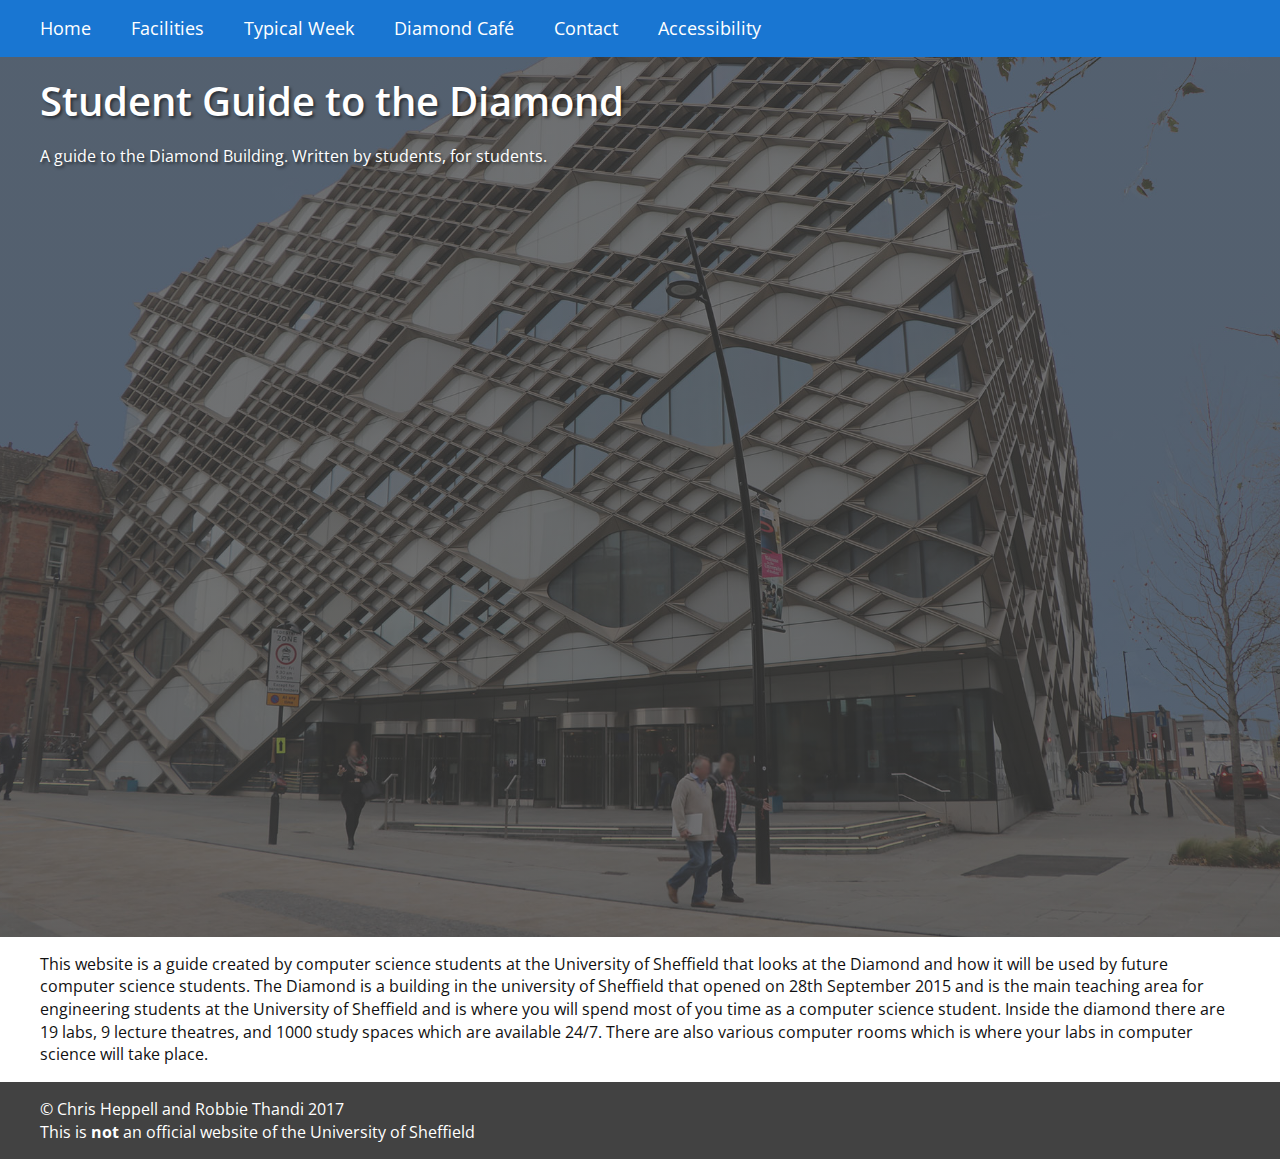
<file: index.html>
<!DOCTYPE HTML>
<html lang="en-GB">
<head>
  <meta charset="UTF-8">
  <title>Homepage - Student Guide to the Diamond</title>
  <meta name="description" content="Unofficial Student Guide to the Diamond Building at the University of Sheffield.">
  <meta name="keywords" content="">
  <meta name="viewport" content="width=device-width, initial-scale=1.0">
  <meta author="Christopher Heppell, Robbie Thandi">
  <link rel="stylesheet" href="./css/normalize.css">
  <link rel="stylesheet" href="./css/global.css">
  <link href="https://fonts.googleapis.com/css?family=Open+Sans:400,600,700|Roboto+Mono" rel="stylesheet">
  <!-- Special <meta> tags for specific devices (Not essential but useful) -->
  <meta name="apple-mobile-web-app-title" content="Student Guide">
  <link rel="apple-touch-icon" sizes="180x180" href="/apple-touch-icon.png">
  <link rel="icon" type="image/png" sizes="32x32" href="/favicon-32x32.png">
  <link rel="icon" type="image/png" sizes="16x16" href="/favicon-16x16.png">
  <link rel="manifest" href="/manifest.json">
  <link rel="mask-icon" href="/safari-pinned-tab.svg" color="#1976d2">
  <meta name="theme-color" content="#ffffff">
</head>
<body>
  <nav>
    <div class="container">
      <div class="mobileOnly">
        <!--Link that is always available to go to the splash screen-->
        <a class="mobileOptions" href="./index.html" target="_self" title="Homepage">Diamond Student Guide</a>
        <!--Button to toggle menu on or off on mobile-->
        <a name="showHideNavButton" id="showHideNavButton" title="Toggle Menu"><span class="screenReader">Toggle Menu</span>&#9776;</a>
      </div>
      <div id="menuBar">
        <ul>
          <!--Homepage-->
          <li>
            <a href="index.html" target="_self" title="The Student Guide to the Diamond Homepage">Home</a>
          </li>
          <!--Facilities page-->
          <li>
            <a href="facilities.html" target="_self" title="Diamond Facilities">Facilities</a>
          </li>
          <!--Typical week page-->
          <li>
            <a href="typicalweek.html" target="_self" title="A typical week for students in the diamond">Typical Week</a>
          </li>
          <!--Cafe page-->
          <li>
            <a href="cafe.html" target="_self" title="The Diamond Caf&eacute; and its range">Diamond Caf&eacute;</a>
          </li>
          <!--Contact page-->
          <li>
            <a href="contact.html" target="_self" title="Get in touch through our online form">Contact</a>
          </li>
          <!--Accessibility page-->
          <li>
            <a href="accessibility.html" target="_self" title="Accessibility information and aims on this website">Accessibility</a>
          </li>
        </ul>
      </div>
    </div>
  </nav>
  <header>
  </header>
  <main>
    <section class="frontpage">
      <div class="container">
        <h1>Student Guide to the Diamond</h1>
        <p>A guide to the Diamond Building. Written by students, for students.</p>
      </div>
    </section>
    <div class="container">
      <!--Main page content-->
      <p>This website is a guide created by computer science students at the University of Sheffield that looks at the Diamond and how it will be used by future computer science students. The Diamond is a building in the university of Sheffield that opened on 28th September 2015 and is the main teaching area for engineering students at the University of Sheffield and is where you will spend most of you time as a computer science student. Inside the diamond there are 19 labs, 9 lecture theatres, and 1000 study spaces which are available 24/7. There are also various computer rooms which is where your labs in computer science will take place.</p>
    </div>
  </main>
  <footer>
    <div class="container">
      &copy; Chris Heppell and Robbie Thandi 2017<br>
      This is <strong>not</strong> an official website of the University of Sheffield
    </div>
  </footer>
  <script src="./js/global.js"></script>
</body>
</html>
</file>
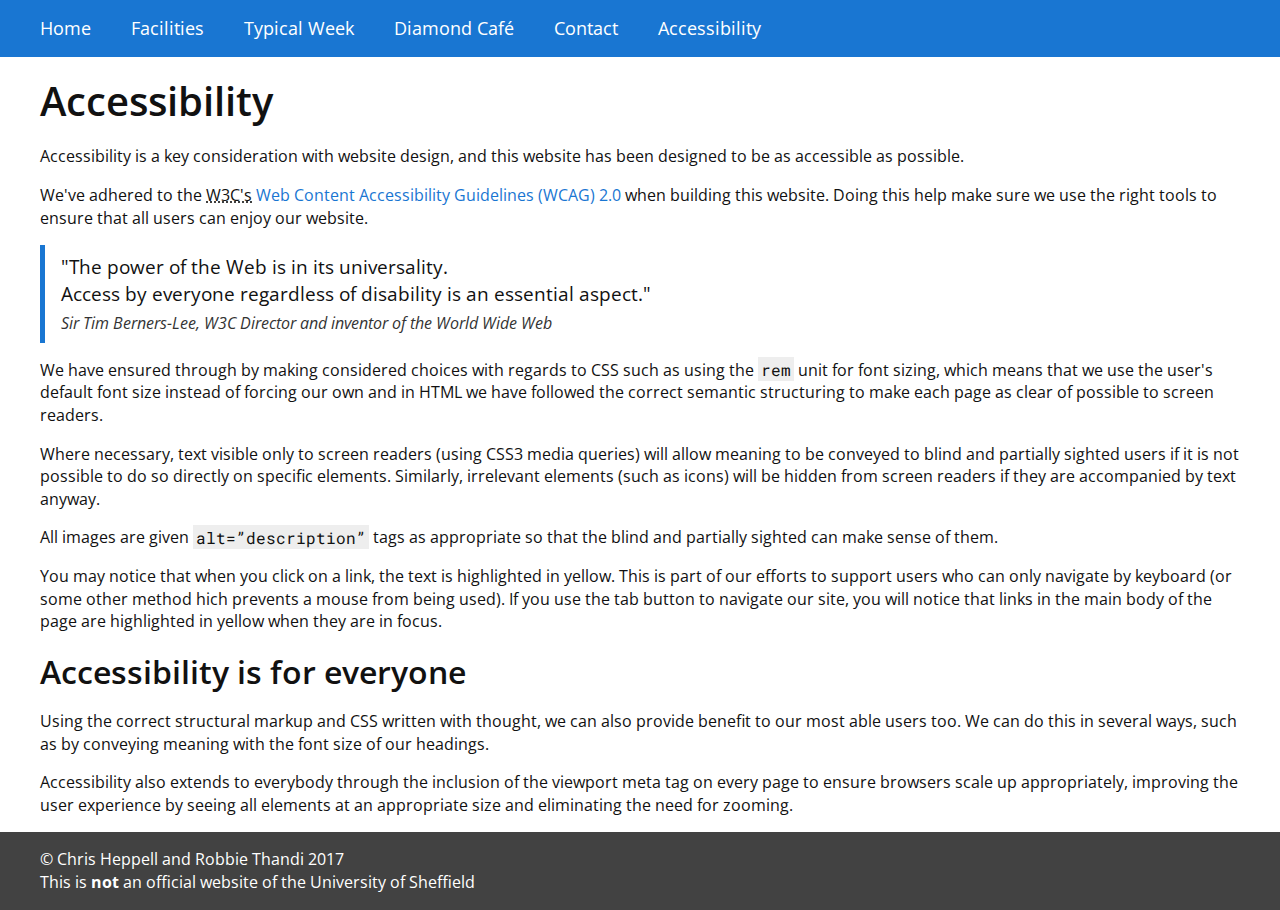
<file: accessibility.html>
<!DOCTYPE HTML>
<html lang="en-GB">
<head>
  <meta charset="UTF-8">
  <title>Website Accessibility - Student Guide to the Diamond</title>
  <meta name="description" content="Information about website accessibility on this Student Guide to the Diamond website.">
  <meta name="keywords" content="">
  <meta name="viewport" content="width=device-width, initial-scale=1.0">
  <meta author="Christopher Heppell, Robbie Thandi">
  <link rel="stylesheet" href="./css/normalize.css">
  <link rel="stylesheet" href="./css/global.css">
  <link href="https://fonts.googleapis.com/css?family=Open+Sans:400,600,700|Roboto+Mono" rel="stylesheet">
  <!-- Special <meta> tags for specific devices (Not essential but useful) -->
  <meta name="apple-mobile-web-app-title" content="Student Guide">
  <link rel="apple-touch-icon" sizes="180x180" href="/apple-touch-icon.png">
  <link rel="icon" type="image/png" sizes="32x32" href="/favicon-32x32.png">
  <link rel="icon" type="image/png" sizes="16x16" href="/favicon-16x16.png">
  <link rel="manifest" href="/manifest.json">
  <link rel="mask-icon" href="/safari-pinned-tab.svg" color="#1976d2">
  <meta name="theme-color" content="#ffffff">
</head>
<body>
  <!-- The order of the below tags can be changed -->
  <nav>
    <div class="container">
      <div class="mobileOnly">
        <!--Link that is always available to go to the splash screen-->
        <a class="mobileOptions" href="./index.html" target="_self" title="Homepage">Diamond Student Guide</a>
        <!--Button to toggle menu on or off on mobile-->
        <a name="showHideNavButton" id="showHideNavButton" title="Toggle Menu"><span class="screenReader">Toggle Menu</span>&#9776;</a>
      </div>
      <div id="menuBar">
        <ul>
          <!--Homepage-->
          <li>
            <a href="index.html" target="_self" title="The Student Guide to the Diamond Homepage">Home</a>
          </li>
          <!--Facilities page-->
          <li>
            <a href="facilities.html" target="_self" title="Diamond Facilities">Facilities</a>
          </li>
          <!--Typical week page-->
          <li>
            <a href="typicalweek.html" target="_self" title="A typical week for students in the diamond">Typical Week</a>
          </li>
          <!--Cafe page-->
          <li>
            <a href="cafe.html" target="_self" title="The Diamond Caf&eacute; and its range">Diamond Caf&eacute;</a>
          </li>
          <!--Contact page-->
          <li>
            <a href="contact.html" target="_self" title="Get in touch through our online form">Contact</a>
          </li>
          <!--Accessibility page-->
          <li>
            <a href="accessibility.html" target="_self" title="Accessibility information and aims on this website">Accessibility</a>
          </li>
        </ul>
      </div>
    </div>
  </nav>
  <header>
  </header>
  <main>
    <div class="container">
      <!--Main content-->
      <h1>Accessibility</h1>
      <p>Accessibility is a key consideration with website design, and this website has been designed to be as accessible as possible.</p>
      <p>We've adhered to the <abbr title="World Wide Web Consortium">W3C's</abbr> <a href="https://www.w3.org/TR/2008/REC-WCAG20-20081211/" target="_blank" title="Web Content Accessibility Guidelines (WCAG) 2.0 - W3C">Web Content Accessibility Guidelines (WCAG) 2.0</a> when building this website. Doing this help make sure we use the right tools to ensure that all users can enjoy our website.</p>
      <blockquote>
        <p>"The power of the Web is in its universality.<br>
        Access by everyone regardless of disability is an essential aspect."</p>
        <cite>Sir Tim Berners-Lee, W3C Director and inventor of the World Wide Web</cite>
      </blockquote>
      <p>We have ensured through by making considered choices with regards to CSS such as using the <code>rem</code> unit for font sizing, which means that we use the user's default font size instead of forcing our own and in HTML we have followed the correct semantic structuring to make each page as clear of possible to screen readers.</p>
      <p>Where necessary, text visible only to screen readers (using CSS3 media queries) will allow meaning to be conveyed to blind and partially sighted users if it is not possible to do so directly on specific elements. Similarly, irrelevant elements (such as icons) will be hidden from screen readers if they are accompanied by text anyway.</p>
      <p>All images are given <code>alt=”description”</code> tags as appropriate so that the blind and partially sighted can make sense of them.</p>
      <p>You may notice that when you click on a link, the text is highlighted in yellow. This is part of our efforts to support users who can only navigate by keyboard (or some other method hich prevents a mouse from being used). If you use the tab button to navigate our site, you will notice that links in the main body of the page are highlighted in yellow when they are in focus.</p>
      <h2>Accessibility is for everyone</h2>
      <p>Using the correct structural markup and CSS written with thought, we can also provide benefit to our most able users too. We can do this in several ways, such as by conveying meaning with the font size of our headings.</p>
      <p>Accessibility also extends to everybody through the inclusion of the viewport meta tag on every page to ensure browsers scale up appropriately, improving the user experience by seeing all elements at an appropriate size and eliminating the need for zooming.</p>
    </div>
  </main>
  <footer>
    <div class="container">
      &copy; Chris Heppell and Robbie Thandi 2017<br>
      This is <strong>not</strong> an official website of the University of Sheffield
    </div>
  </footer>
  <script src="./js/global.js"></script>
</body>
</html>
</file>
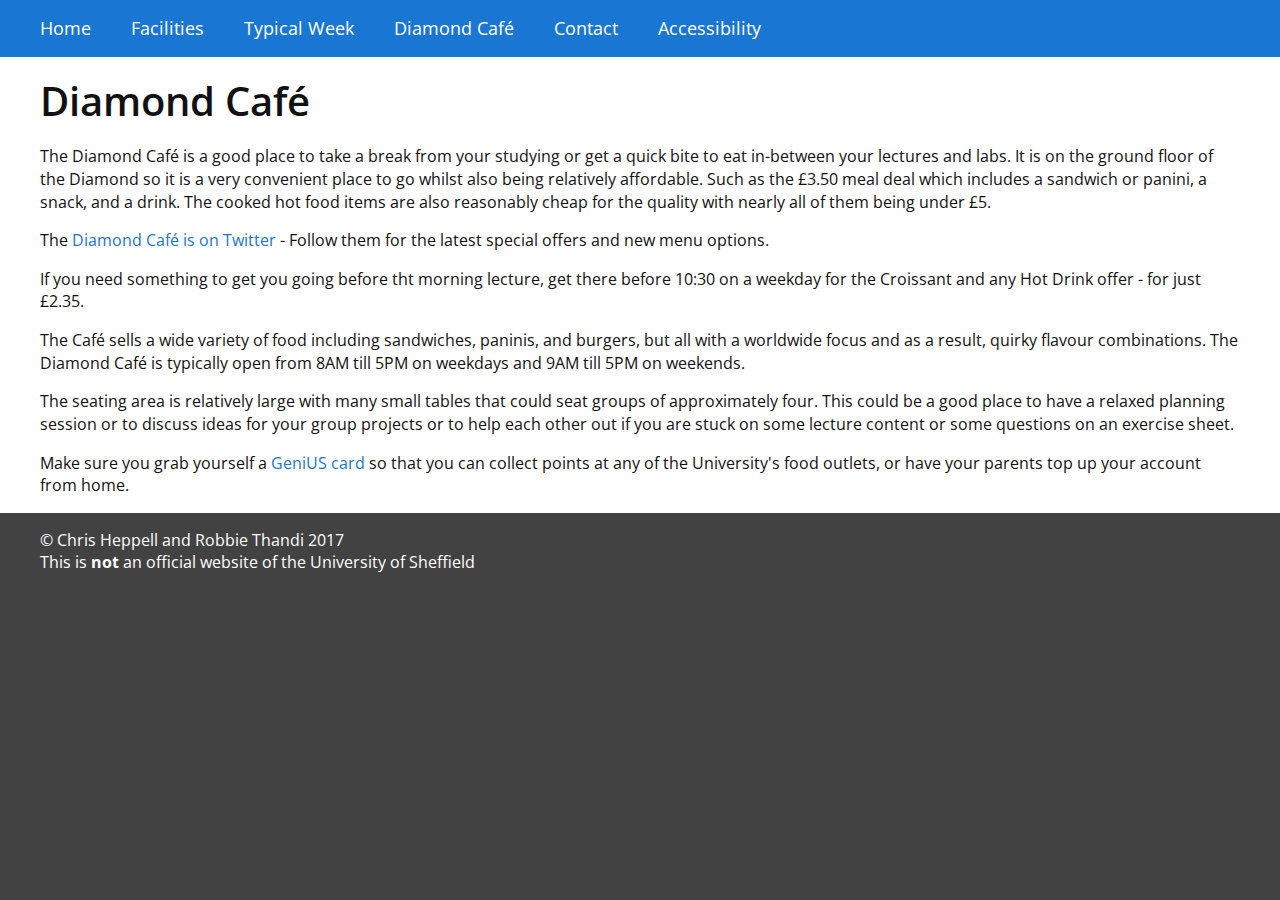
<file: cafe.html>
<!DOCTYPE HTML>
<html lang="en-GB">
<head>
  <meta charset="UTF-8">
  <title>Diamond Caf&eacute; - Student Guide to the Diamond</title>
  <meta name="description" content="Unofficial information about the Diamond Cafe at the University of Sheffield. Written by Students.">
  <meta name="keywords" content="">
  <meta name="viewport" content="width=device-width, initial-scale=1.0">
  <meta author="Christopher Heppell, Robbie Thandi">
  <link rel="stylesheet" href="./css/normalize.css">
  <link rel="stylesheet" href="./css/global.css">
  <link href="https://fonts.googleapis.com/css?family=Open+Sans:400,600,700|Roboto+Mono" rel="stylesheet">
  <!-- Special <meta> tags for specific devices (Not essential but useful) -->
  <meta name="apple-mobile-web-app-title" content="Student Guide">
  <link rel="apple-touch-icon" sizes="180x180" href="/apple-touch-icon.png">
  <link rel="icon" type="image/png" sizes="32x32" href="/favicon-32x32.png">
  <link rel="icon" type="image/png" sizes="16x16" href="/favicon-16x16.png">
  <link rel="manifest" href="/manifest.json">
  <link rel="mask-icon" href="/safari-pinned-tab.svg" color="#1976d2">
  <meta name="theme-color" content="#ffffff">
</head>
<body>
  <!-- The order of the below tags can be changed -->
  <nav>
    <div class="container">
      <div class="mobileOnly">
        <!--Link that is always available to go to the splash screen-->
        <a class="mobileOptions" href="./index.html" target="_self" title="Homepage">Diamond Student Guide</a>
        <!--Button to toggle menu on or off on mobile-->
        <a name="showHideNavButton" id="showHideNavButton" title="Toggle Menu"><span class="screenReader">Toggle Menu</span>&#9776;</a>
      </div>
      <div id="menuBar">
        <ul>
          <!--Homepage-->
          <li>
            <a href="index.html" target="_self" title="The Student Guide to the Diamond Homepage">Home</a>
          </li>
          <!--Facilities page-->
          <li>
            <a href="facilities.html" target="_self" title="Diamond Facilities">Facilities</a>
          </li>
          <!--Typical week page-->
          <li>
            <a href="typicalweek.html" target="_self" title="A typical week for students in the diamond">Typical Week</a>
          </li>
          <!--Cafe page-->
          <li>
            <a href="cafe.html" target="_self" title="The Diamond Caf&eacute; and its range">Diamond Caf&eacute;</a>
          </li>
          <!--Contact page-->
          <li>
            <a href="contact.html" target="_self" title="Get in touch through our online form">Contact</a>
          </li>
          <!--Accessibility page-->
          <li>
            <a href="accessibility.html" target="_self" title="Accessibility information and aims on this website">Accessibility</a>
          </li>
        </ul>
      </div>
    </div>
  </nav>
  <header>
  </header>
  <main>
    <div class="container">
      <!--Header-->
      <h1>Diamond Caf&eacute;</h1>
      <!--Main content-->
      <p>The Diamond Caf&eacute; is a good place to take a break from your studying or get a quick bite to eat in-between your lectures and labs. It is on the ground floor of the Diamond so it is a very convenient place to go whilst also being relatively affordable. Such as the £3.50 meal deal which includes a sandwich or panini, a snack, and a drink. The cooked hot food items are also reasonably cheap for the quality with nearly all of them being under £5.</p>
        <p>The <a href="https://twitter.com/diamond_kitchen" target="_blank" title="@diamond_kitchen">Diamond Caf&eacute; is on Twitter</a> - Follow them for the latest special offers and new menu options.</p>
      <p>If you need something to get you going before tht morning lecture, get there before 10:30 on a weekday for the Croissant and any Hot Drink offer - for just &pound;2.35.</p>
      <p>The Caf&eacute; sells a wide variety of food including sandwiches, paninis, and burgers, but all with a worldwide focus and as a result, quirky flavour combinations. The Diamond  Caf&eacute; is typically open from 8AM till 5PM on weekdays and 9AM till 5PM on weekends.</p>
      <p>The seating area is relatively large with many small tables that could seat groups of approximately four. This could be a good place to have a relaxed planning session or to discuss ideas for your group projects or to help each other out if you are stuck on some lecture content or some questions on an exercise sheet.</p>
      <p>Make sure you grab yourself a <a href="http://withus.com/hustleandbustle/genius-card/" target="_blank" title="GeniUS card by withUS">GeniUS card</a> so that you can collect points at any of the University's food outlets, or have your parents top up your account from home.</p>
    </div>
  </main>
  <footer>
    <div class="container">
      &copy; Chris Heppell and Robbie Thandi 2017<br>
      This is <strong>not</strong> an official website of the University of Sheffield
    </div>
  </footer>
  <script src="./js/global.js"></script>
</body>
</html>
</file>
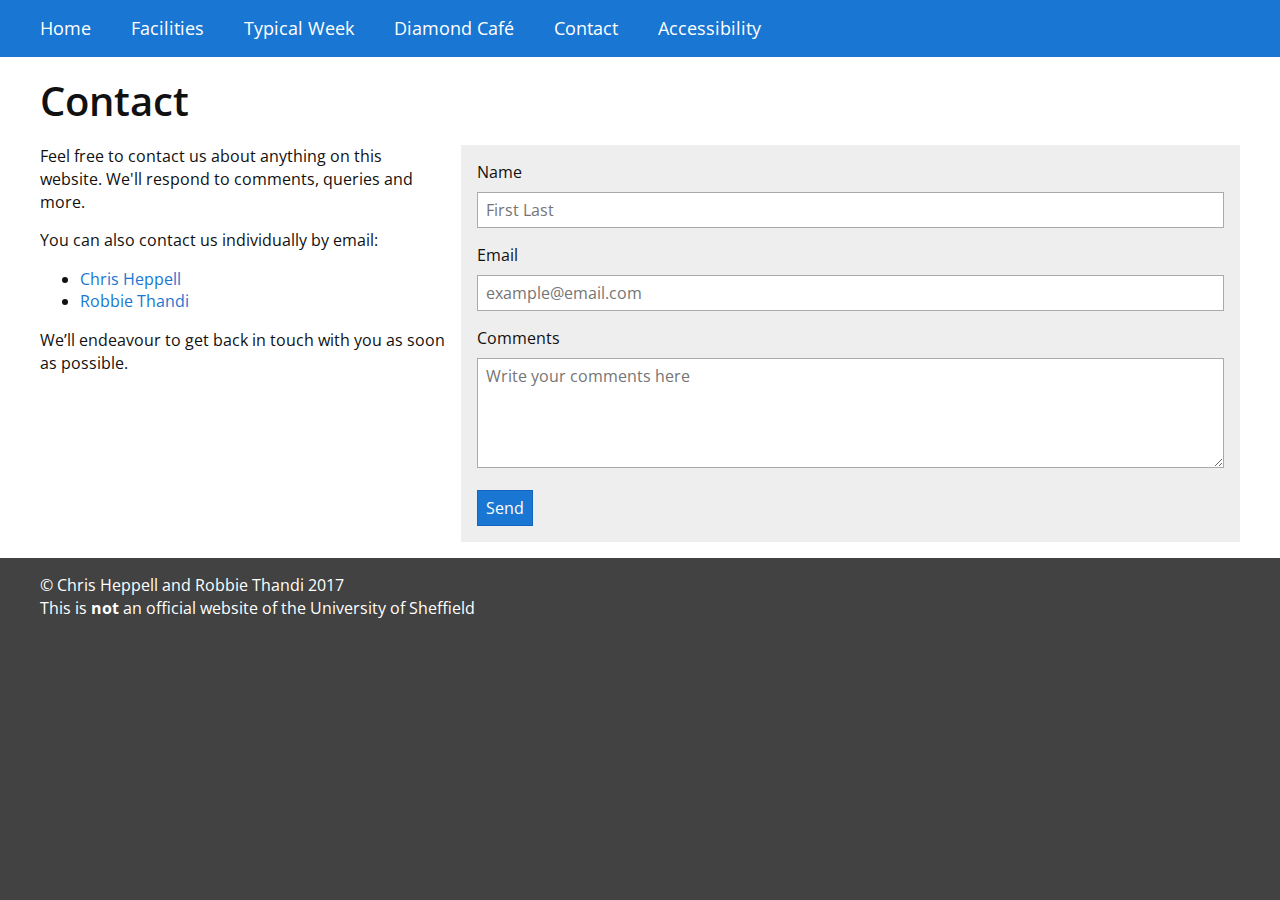
<file: contact.html>
<!DOCTYPE HTML>
<html lang="en-GB">
<head>
  <meta charset="UTF-8">
  <title>Contact - Student Guide to the Diamond</title>
  <meta name="description" content="Contact us about our Student Guide to the Diamond website.">
  <meta name="keywords" content="">
  <meta name="viewport" content="width=device-width, initial-scale=1.0">
  <meta author="Christopher Heppell, Robbie Thandi">
  <link rel="stylesheet" href="./css/normalize.css">
  <link rel="stylesheet" href="./css/global.css">
  <link href="https://fonts.googleapis.com/css?family=Open+Sans:400,600,700|Roboto+Mono" rel="stylesheet">
  <!-- Special <meta> tags for specific devices (Not essential but useful) -->
  <meta name="apple-mobile-web-app-title" content="Student Guide">
  <link rel="apple-touch-icon" sizes="180x180" href="/apple-touch-icon.png">
  <link rel="icon" type="image/png" sizes="32x32" href="/favicon-32x32.png">
  <link rel="icon" type="image/png" sizes="16x16" href="/favicon-16x16.png">
  <link rel="manifest" href="/manifest.json">
  <link rel="mask-icon" href="/safari-pinned-tab.svg" color="#1976d2">
  <meta name="theme-color" content="#ffffff">
</head>
<body>
  <!-- The order of the below tags can be changed -->
  <nav>
    <div class="container">
      <div class="mobileOnly">
        <!--Link that is always available to go to the splash screen-->
        <a class="mobileOptions" href="./index.html" target="_self" title="Homepage">Diamond Student Guide</a>
        <!--Button to toggle menu on or off on mobile-->
        <a name="showHideNavButton" id="showHideNavButton" title="Toggle Menu"><span class="screenReader">Toggle Menu</span>&#9776;</a>
      </div>
      <div id="menuBar">
        <ul>
          <!--Homepage-->
          <li>
            <a href="index.html" target="_self" title="The Student Guide to the Diamond Homepage">Home</a>
          </li>
          <!--Facilities page-->
          <li>
            <a href="facilities.html" target="_self" title="Diamond Facilities">Facilities</a>
          </li>
          <!--Typical week page-->
          <li>
            <a href="typicalweek.html" target="_self" title="A typical week for students in the diamond">Typical Week</a>
          </li>
          <!--Cafe page-->
          <li>
            <a href="cafe.html" target="_self" title="The Diamond Caf&eacute; and its range">Diamond Caf&eacute;</a>
          </li>
          <!--Contact page-->
          <li>
            <a href="contact.html" target="_self" title="Get in touch through our online form">Contact</a>
          </li>
          <!--Accessibility page-->
          <li>
            <a href="accessibility.html" target="_self" title="Accessibility information and aims on this website">Accessibility</a>
          </li>
        </ul>
      </div>
    </div>
  </nav>
  <header>
  </header>
  <main>
    <div class="container">
      <h1>Contact</h1>
      <section class="flexRow">
        <aside class="flexThird">
          <p>Feel free to contact us about anything on this website. We'll respond to comments, queries and more.</p>
          <p>You can also contact us individually by email:</p>
          <ul>
            <!--Links to author's emails-->
            <li><a href="mailto:clheppell1@sheffield.ac.uk" title="clheppell1@sheffield.ac.uk">Chris Heppell</a></li>
            <li><a href="mailto:rthandi1@sheffield.ac.uk" title="rthandi1@sheffield.ac.uk">Robbie Thandi</a></li>
          </ul>
          <p>We’ll endeavour to get back in touch with you as soon as possible.</p>
        </aside>
        <div>
          <!--Contact form-->
          <form name="contactForm" action="https://www.dcs.shef.ac.uk/cgi-intranet/public/FormMail.pl" method="get">
            <!--Hidden inputs that are given to function to  send the email-->
            <input type="hidden" name="recipient" value="ch-rt-com1008-2017-group@sheffield.ac.uk">
            <input type="hidden" name="subject" value="COM1008 Contact Form" />
            <div class="input">
              <!--Name input-->
              <label for="name">Name</label>
              <input type="text" name="name" id="name" placeholder="First Last" required>
            </div>
            <div class="input">
              <!--Email input-->
              <label for="name">Email</label>
              <input type="email" name="email" id="email" placeholder="example@email.com" required>
            </div>
            <div class="input">
              <!--Comment input-->
              <label for="comments">Comments</label>
              <textarea id="comments" name="comments" rows="5" placeholder="Write your comments here" required></textarea>
            </div>
            <!--Submit button-->
            <button type="submit" value="submit" name="submit" id="submit">Send</button>
          </form>
        </div>
      </section>
    </div>
  </main>
  <footer>
    <div class="container">
      &copy; Chris Heppell and Robbie Thandi 2017<br>
      This is <strong>not</strong> an official website of the University of Sheffield
    </div>
  </footer>
  <script src="./js/global.js"></script>
</body>
</html>
</file>
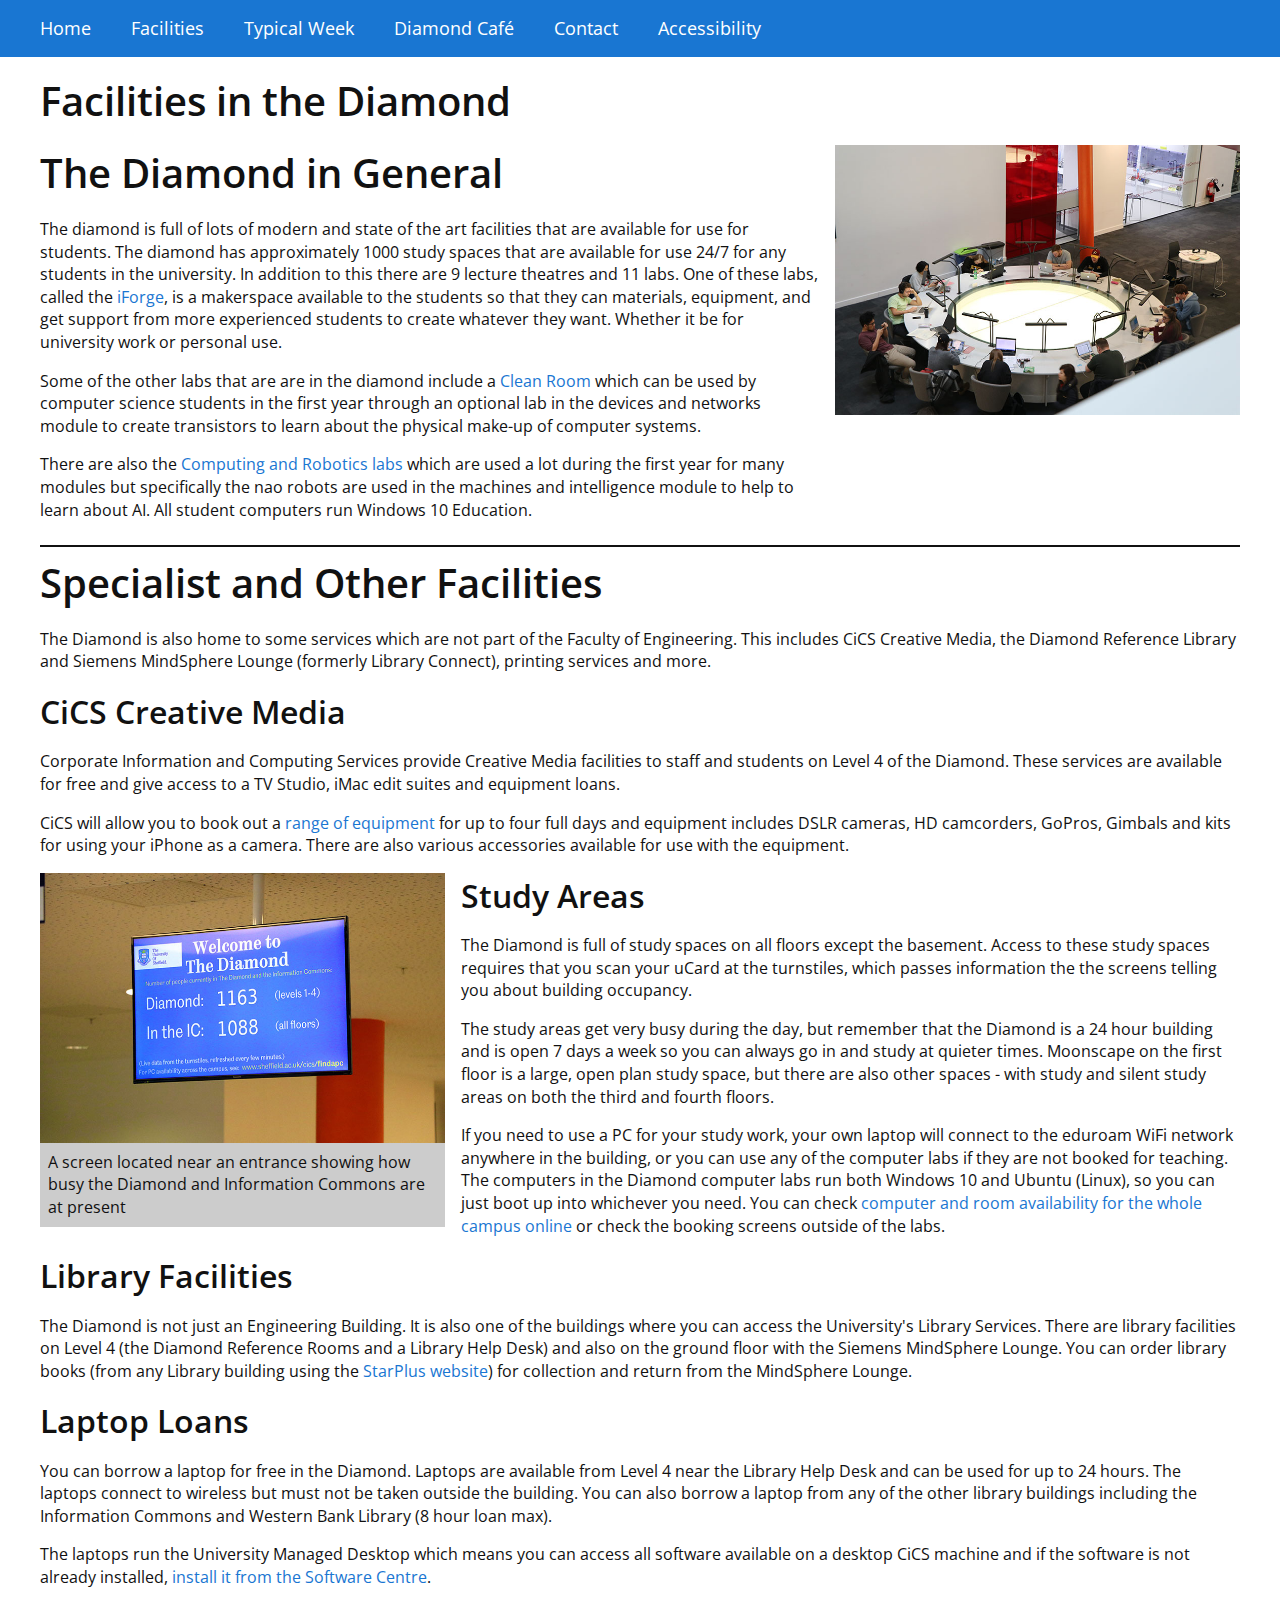
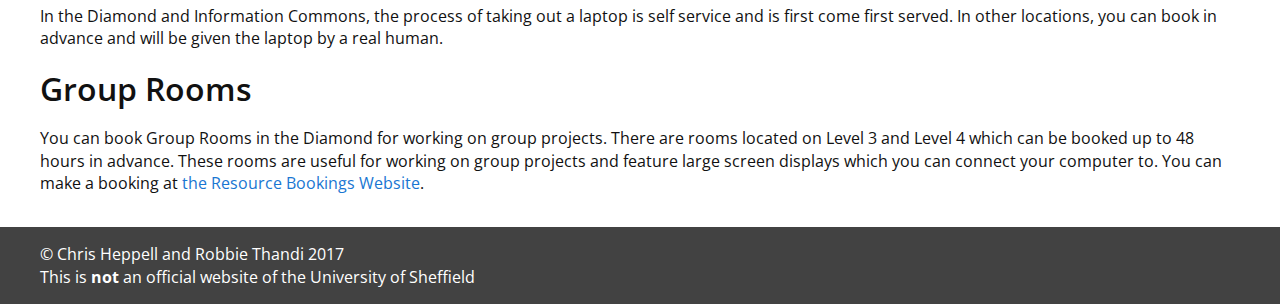
<file: facilities.html>
<!DOCTYPE HTML>
<html lang="en-GB">
<head>
  <meta charset="UTF-8">
  <title>Facilities in the Diamond - Student Guide to the Diamond</title>
  <meta name="description" content="Unofficial information about the facilities in the Diamond building at the University of Sheffield. Written by Students.">
  <meta name="keywords" content="">
  <meta name="viewport" content="width=device-width, initial-scale=1.0">
  <meta author="Christopher Heppell, Robbie Thandi">
  <link rel="stylesheet" href="./css/normalize.css">
  <link rel="stylesheet" href="./css/global.css">
  <link href="https://fonts.googleapis.com/css?family=Open+Sans:400,600,700|Roboto+Mono" rel="stylesheet">
  <!-- Special <meta> tags for specific devices (Not essential but useful) -->
  <meta name="apple-mobile-web-app-title" content="Student Guide">
  <link rel="apple-touch-icon" sizes="180x180" href="/apple-touch-icon.png">
  <link rel="icon" type="image/png" sizes="32x32" href="/favicon-32x32.png">
  <link rel="icon" type="image/png" sizes="16x16" href="/favicon-16x16.png">
  <link rel="manifest" href="/manifest.json">
  <link rel="mask-icon" href="/safari-pinned-tab.svg" color="#1976d2">
  <meta name="theme-color" content="#ffffff">
</head>
<body>
  <!-- The order of the below tags can be changed -->
  <nav>
    <div class="container">
      <div class="mobileOnly">
        <!--Link that is always available to go to the splash screen-->
        <a class="mobileOptions" href="./index.html" target="_self" title="Homepage">Diamond Student Guide</a>
        <!--Button to toggle menu on or off on mobile-->
        <a name="showHideNavButton" id="showHideNavButton" title="Toggle Menu"><span class="screenReader">Toggle Menu</span>&#9776;</a>
      </div>
      <div id="menuBar">
        <ul>
          <!--Homepage-->
          <li>
            <a href="index.html" target="_self" title="The Student Guide to the Diamond Homepage">Home</a>
          </li>
          <!--Facilities page-->
          <li>
            <a href="facilities.html" target="_self" title="Diamond Facilities">Facilities</a>
          </li>
          <!--Typical week page-->
          <li>
            <a href="typicalweek.html" target="_self" title="A typical week for students in the diamond">Typical Week</a>
          </li>
          <!--Cafe page-->
          <li>
            <a href="cafe.html" target="_self" title="The Diamond Caf&eacute; and its range">Diamond Caf&eacute;</a>
          </li>
          <!--Contact page-->
          <li>
            <a href="contact.html" target="_self" title="Get in touch through our online form">Contact</a>
          </li>
          <!--Accessibility page-->
          <li>
            <a href="accessibility.html" target="_self" title="Accessibility information and aims on this website">Accessibility</a>
          </li>
        </ul>
      </div>
    </div>
  </nav>
  <header>
  </header>
  <main>
    <div class="container">
      <h1>Facilities in the Diamond</h1>
<!--      <p>The Diamond is full of blah blah blah facilities. Here are some pictures of Uni's ugliest building...</p>-->
      <section class="flexRow">
        <article>
          <!--Heading-->
          <h1>The Diamond in General</h1>
          <!--Main content-->
          <p>The diamond is full of lots of modern and state of the art facilities that are available for use for students. The diamond has approximately 1000 study spaces that are available for use 24/7 for any students in the university. In addition to this there are 9 lecture theatres and 11 labs. One of these labs, called the  <a target="_blank" href="https://www.sheffield.ac.uk/diamond/engineering/iforge" title="Sheffield iForge">iForge</a>, is a makerspace available to the students so that they can materials, equipment, and get support from more experienced students to create whatever they want. Whether it be for university work or personal use.</p>
          <p>Some of the other labs that are are in the diamond include a <a target="_blank" title="Clean Room - The Diamond (MEE)" href="https://www.sheffield.ac.uk/diamond/engineering/cleanroom">Clean Room</a> which can be used by computer science students in the first year through an optional lab in the devices and networks module to create transistors to learn about the physical make-up of computer systems.</p>
          <p>There are also the <a target="_blank" title="Computer Labs - The Diamond" href="https://www.sheffield.ac.uk/diamond/engineering/computing">Computing and Robotics labs</a> which are used a lot during the first year for many modules but specifically the nao robots are used in the machines and intelligence module to help to learn about AI. All student computers run Windows 10 Education.</p>
        </article>
        <aside class="flexThird">
          <!--Image of workspace in the Diamond-->
          <img id="workspaceImg" src="img/diamondWorkspaceWeb.jpg" alt="Diamond workspace">
        </aside>
      </section>
      <hr>
      <section class="flexRow">
        <article>
          <h1>Specialist and Other Facilities</h1>
          <p>The Diamond is also home to some services which are not part of the Faculty of Engineering. This includes CiCS Creative Media, the Diamond Reference Library and Siemens MindSphere Lounge (formerly Library Connect), printing services and more.</p>
          <!--CiCS creative media facilities information-->
          <h2>CiCS Creative Media</h2>
          <p>Corporate Information and Computing Services provide Creative Media facilities to staff and students on Level 4 of the Diamond. These services are available for free and give access to a TV Studio, iMac edit suites and equipment loans.</p>
          <p>CiCS will allow you to book out a <a href="https://www.sheffield.ac.uk/cics/creativemedia/equipment" target="_blank" title="Available Equipment">range of equipment</a> for up to four full days and equipment includes DSLR cameras, HD camcorders, GoPros, Gimbals and kits for using your iPhone as a camera. There are also various accessories available for use with the equipment.</p>
          <div class="flexRow">
            <figure class="figure flexThird">
              <!--Image of screen displaying number of people in the Diamond and IC-->
              <img src="./img/diamondOccupancyScreenWeb.jpg" alt="A screen in an entrance to the Diamond showing the number of people currently in the swipe access areas of the Diamond and Information Commons">
              <figcaption>A screen located near an entrance showing how busy the Diamond and Information Commons are at present</figcaption>
            </figure>
            <div>
              <!--Study areas information-->
              <h2>Study Areas</h2>
              <p>The Diamond is full of study spaces on all floors except the basement. Access to these study spaces requires that you scan your uCard at the turnstiles, which passes information the the screens telling you about building occupancy.</p>
              <p>The study areas get very busy during the day, but remember that the Diamond is a 24 hour building and is open 7 days a week so you can always go in and study at quieter times. Moonscape on the first floor is a large, open plan study space, but there are also other spaces - with study and silent study areas on both the third and fourth floors.</p>
              <p>If you need to use a PC for your study work, your own laptop will connect to the eduroam WiFi network anywhere in the building, or you can use any of the computer labs if they are not booked for teaching. The computers in the Diamond computer labs run both Windows 10 and Ubuntu (Linux), so you can just boot up into whichever you need. You can check <a href="https://www.sheffield.ac.uk/findapc/now" title="CiCS Find a PC" target="_blank">computer and room availability for the whole campus online</a> or check the booking screens outside of the labs.</p>
            </div>
          </div>
          <!--Library facilities information-->
          <h2>Library Facilities</h2>
          <p>The Diamond is not just an Engineering Building. It is also one of the buildings where you can access the University's Library Services. There are library facilities on Level 4 (the Diamond Reference Rooms and a Library Help Desk) and also on the ground floor with the Siemens MindSphere Lounge. You can order library books (from any Library building using the <a href="http://find.shef.ac.uk" target="_blank" title="StarPlus Library Discovery">StarPlus website</a>) for collection and return from the MindSphere Lounge.</p>
          <!--laptop loans information-->
          <h2>Laptop Loans</h2>
          <p>You can borrow a laptop for free in the Diamond. Laptops are available from Level 4 near the Library Help Desk and can be used for up to 24 hours. The laptops connect to wireless but must not be taken outside the building. You can also borrow a laptop from any of the other library buildings including the Information Commons and Western Bank Library (8 hour loan max).</p>
          <p>The laptops run the University Managed Desktop which means you can access all software available on a desktop CiCS machine and if the software is not already installed, <a href="https://www.sheffield.ac.uk/cics/studentcomputing/starting-software" target="_blank" title="CiCS help page for installing software from the Software Centre">install it from the Software Centre</a>.</p>
          <p>In the Diamond and Information Commons, the process of taking out a laptop is self service and is first come first served. In other locations, you can book in advance and will be given the laptop by a real human.</p>
          <!--Group rooms information-->
          <h2>Group Rooms</h2>
          <p>You can book Group Rooms in the Diamond for working on group projects. There are rooms located on Level 3 and Level 4 which can be booked up to 48 hours in advance. These rooms are useful for working on group projects and feature large screen displays which you can connect your computer to. You can make a booking at <a href="https://sheffieldcics.getconnect2.com/" target="_blank" title="Resource Bookings">the Resource Bookings Website</a>.</p>
        </article>
      </section>
    </div>
  </main>
  <footer>
    <div class="container">
      &copy; Chris Heppell and Robbie Thandi 2017<br>
      This is <strong>not</strong> an official website of the University of Sheffield
    </div>
  </footer>
  <script src="./js/global.js"></script>
</body>
</html>
</file>
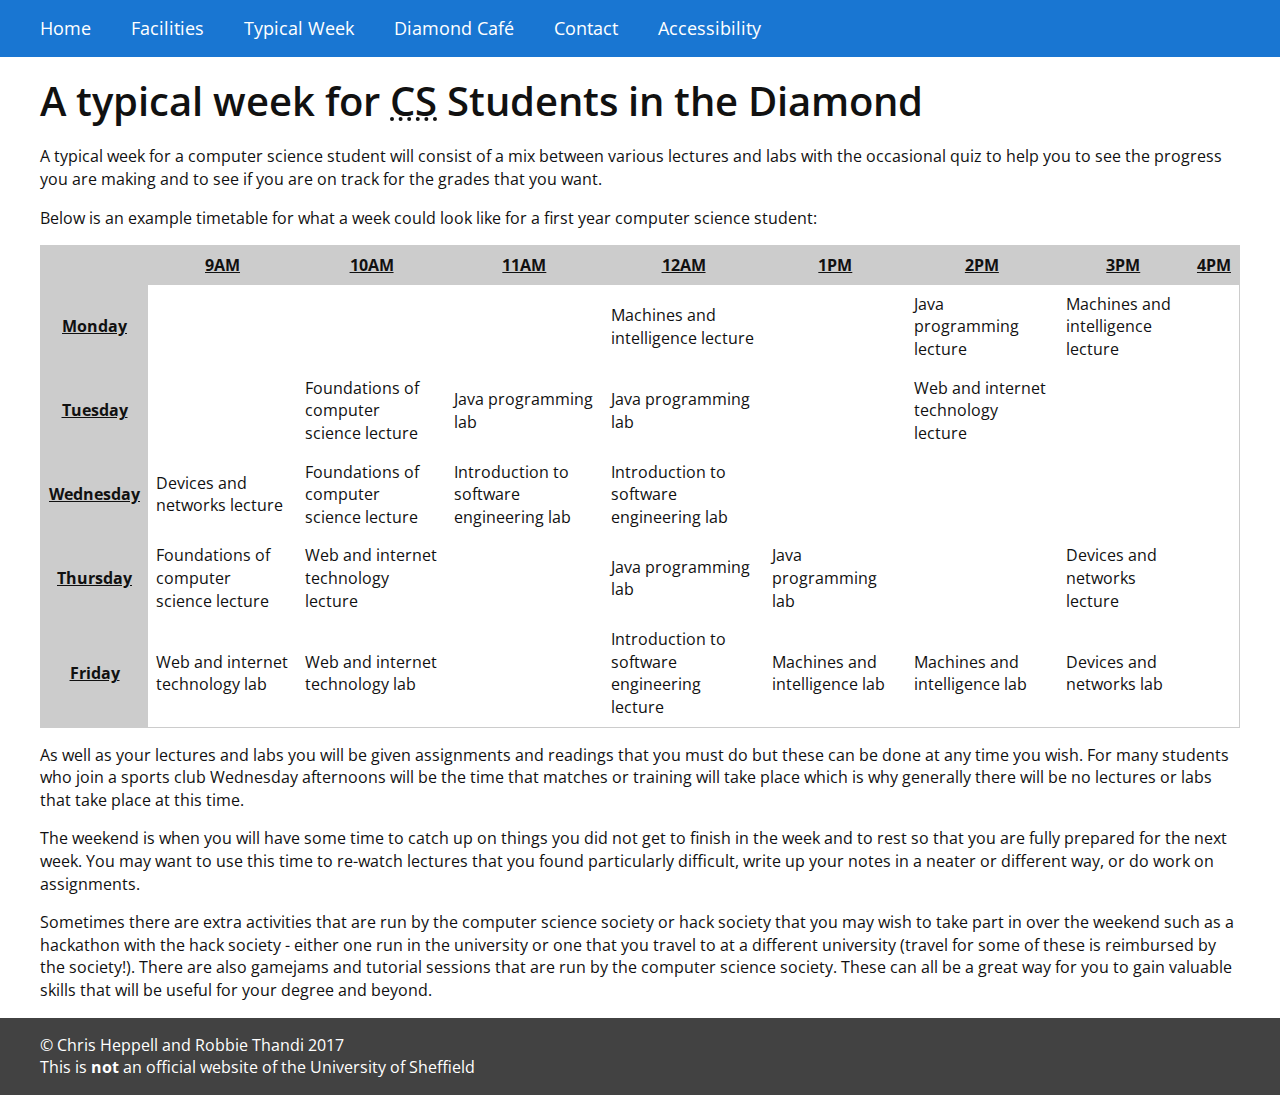
<file: typicalweek.html>
<!DOCTYPE HTML>
<html lang="en-GB">
<head>
  <meta charset="UTF-8">
  <title>Typical Week in the Diamond - Student Guide to the Diamond</title>
  <meta name="description" content="Unofficial information about a typical week for Computer Science Students in the Diamond building at the University of Sheffield. Written by Students.">
  <meta name="keywords" content="">
  <meta name="viewport" content="width=device-width, initial-scale=1.0">
  <meta author="Christopher Heppell, Robbie Thandi">
  <link rel="stylesheet" href="./css/normalize.css">
  <link rel="stylesheet" href="./css/global.css">
  <link href="https://fonts.googleapis.com/css?family=Open+Sans:400,600,700|Roboto+Mono" rel="stylesheet">
  <!-- Special <meta> tags for specific devices (Not essential but useful) -->
  <meta name="apple-mobile-web-app-title" content="Student Guide">
  <link rel="apple-touch-icon" sizes="180x180" href="/apple-touch-icon.png">
  <link rel="icon" type="image/png" sizes="32x32" href="/favicon-32x32.png">
  <link rel="icon" type="image/png" sizes="16x16" href="/favicon-16x16.png">
  <link rel="manifest" href="/manifest.json">
  <link rel="mask-icon" href="/safari-pinned-tab.svg" color="#1976d2">
  <meta name="theme-color" content="#ffffff">
</head>
<body>
  <!-- The order of the below tags can be changed -->
  <nav>
    <div class="container">
      <div class="mobileOnly">
        <!--Link that is always available to go to the splash screen-->
        <a class="mobileOptions" href="./index.html" target="_self" title="Homepage">Diamond Student Guide</a>
        <!--Button to toggle menu on or off on mobile-->
        <a name="showHideNavButton" id="showHideNavButton" title="Toggle Menu"><span class="screenReader">Toggle Menu</span>&#9776;</a>
      </div>
      <div id="menuBar">
        <ul>
          <!--Homepage-->
          <li>
            <a href="index.html" target="_self" title="The Student Guide to the Diamond Homepage">Home</a>
          </li>
          <!--Facilities page-->
          <li>
            <a href="facilities.html" target="_self" title="Diamond Facilities">Facilities</a>
          </li>
          <!--Typical week page-->
          <li>
            <a href="typicalweek.html" target="_self" title="A typical week for students in the diamond">Typical Week</a>
          </li>
          <!--Cafe page-->
          <li>
            <a href="cafe.html" target="_self" title="The Diamond Caf&eacute; and its range">Diamond Caf&eacute;</a>
          </li>
          <!--Contact page-->
          <li>
            <a href="contact.html" target="_self" title="Get in touch through our online form">Contact</a>
          </li>
          <!--Accessibility page-->
          <li>
            <a href="accessibility.html" target="_self" title="Accessibility information and aims on this website">Accessibility</a>
          </li>
        </ul>
      </div>
    </div>
  </nav>
  <header>
  </header>
  <main>
    <div class="container">
      <!--Main content-->
      <h1>A typical week for <abbr title="Computer Science">CS</abbr> Students in the Diamond</h1>
      <p>A typical week for a computer science student will consist of a mix between various lectures and labs with the occasional quiz to help you to see the progress you are making and to see if you are on track for the grades that you want.</p>
      <p>Below is an example timetable for what a week could look like for a first year computer science student:</p>
      <!--Table to show a possible timetable that a computer science student may have-->
      <table>
        <thead>
          <tr>
            <th></th>
            <th>9AM</th>
            <th>10AM</th>
            <th>11AM</th>
            <th>12AM</th>
            <th>1PM</th>
            <th>2PM</th>
            <th>3PM</th>
            <th>4PM</th>
          </tr>
        </thead>
        <tbody>
          <tr>
            <th>Monday</th>
            <td></td>
            <td></td>
            <td></td>
            <td>Machines and intelligence lecture</td>
            <td></td>
            <td>Java programming lecture</td>
            <td>Machines and intelligence lecture</td>
          </tr>
          <tr>
            <th>Tuesday</th>
            <td></td>
            <td>Foundations of computer science lecture</td>
            <td>Java programming lab</td>
            <td>Java programming lab</td>
            <td></td>
            <td>Web and internet technology lecture</td>
            <td></td>
          </tr>
          <tr>
            <th>Wednesday</th>
            <td>Devices and networks lecture</td>
            <td>Foundations of computer science lecture</td>
            <td>Introduction to software engineering lab</td>
            <td>Introduction to software engineering lab</td>
            <td></td>
            <td></td>
            <td></td>
            <td></td>
          </tr>
          <tr>
            <th>Thursday</th>
            <td>Foundations of computer science lecture</td>
            <td>Web and internet technology lecture</td>
            <td></td>
            <td>Java programming lab</td>
            <td>Java programming lab</td>
            <td></td>
            <td>Devices and networks lecture</td>
            <td></td>
          </tr>
          <tr>
            <th>Friday</th>
            <td>Web and internet technology lab</td>
            <td>Web and internet technology lab</td>
            <td></td>
            <td>Introduction to software engineering lecture</td>
            <td>Machines and intelligence lab</td>
            <td>Machines and intelligence lab</td>
            <td>Devices and networks lab</td>
            <td></td>
          </tr>
        </tbody>
      </table>
      <p>As well as your lectures and labs you will be given assignments and readings that you must do but these can be done at any time you wish. For many students who join a sports club Wednesday afternoons will be the time that matches or training will take place which is why generally there will be no lectures or labs that take place at this time.</p>
      <p>The weekend is when you will have some time to catch up on things you did not get to finish in the week and to rest so that you are fully prepared for the next week. You may want to use this time to re-watch lectures that you found particularly difficult, write up your notes in a neater or different way, or do work on assignments.</p>
      <p>Sometimes there are extra activities that are run by the computer science society or hack society that you may wish to take part in over the weekend such as a hackathon with the hack society - either one run in the university or one that you travel to at a different university (travel for some of these is reimbursed by the society!). There are also gamejams and tutorial sessions that are run by the computer science society. These can all be a great way for you to gain valuable skills that will be useful for your degree and beyond.</p>
    </div>
  </main>
  <footer>
    <div class="container">
      &copy; Chris Heppell and Robbie Thandi 2017<br>
      This is <strong>not</strong> an official website of the University of Sheffield
    </div>
  </footer>
  <script src="./js/global.js"></script>
</body>
</html>
</file>
<file: css/global.css>
/*
    Global CSS for COM1008 website
    Chris Heppell & Robbie Thandi
    Copyright 2017
*/


/* Global Styles */

html {
/*  Setting an HTML colour means that users don't notice the footer end and
    the rest of the viewport being filled with whitespace */
  background: #424242;
  color: #111111;
}

body {
  /*  Native font stack is slowly becoming widely used and uses system fonts for the website
      This stack is Open Source (I think and will reference where it's from)
      Runs through fonts in an order such that you shouldn't have a font which comes
      before the one for your OS */
  font-family: "Open Sans", -apple-system, BlinkMacSystemFont, "Segoe UI", Roboto, Ubuntu, "Helvetica Neue", Arial, sans-serif;
  font-size: 1rem;
  line-height: 1.414;
  background: #ffffff;
}
h1 {
  font-size: 2.5rem;
  font-weight: 600;
  margin: 0 0 1rem 0;
}
h2 {
  font-size: 2rem;
  font-weight: 600;
  margin: 0 0 1rem 0;
}
h3 {
  font-size: 1.75rem;
  font-weight: 600;
  margin: 0 0 1rem 0;
}
h4 {
  font-size: 1.5rem;
  font-weight: 600;
  margin: 0 0 1rem 0;
}
h5 {
  font-size: 1.25rem;
  font-weight: 600;
  margin: 0 0 1rem 0;
}
h6 {
  font-size: 1rem;
  font-weight: 600;
  margin: 0 0 1rem 0;
}
p  {
/*  font-size: 1rem; Defined on body element and inherited */
  margin: 0 0 1rem 0;
}
code {
  font-family: "Roboto Mono", Menlo, Monaco, Consolas, "Liberation Mono", "Courier New", monospace;
  font-weight: 400;
  background: #eeeeee;
  padding: 0.1rem 0.2rem;
}
form {
  background: #eeeeee;
  padding: 1rem;
}
hr {
  border: 1px solid #111111;
}
/* END OF GLOBAL STYLES */

/* FLEXBOX STYLING */

/* Wrap the flexbox elements in a "row" to deal with row and column wrap */
.flexRow {
  display: flex;
  flex-direction: column;
  margin: 0 -0.5rem 0 -0.5rem;
}

/* Styles to ensure gaps between columns, but no margin/padding at the edge of the container */
.flexRow > * {
  padding: 0 0.5rem 0 0.5rem;
  flex-basis: 0;
  flex-grow: 1;
  max-width: 100%;
}

/* Class to allow an element to occupy 1/3 of the page on desktop */
.flexThird {
  flex: 0 0 33.33333%;
}

/*.form {
  box-sizing: border-box;
}*/

img {
  /* A global 100% max width prevents instances of images which are too large going beyond the edge of the page */
  max-width: 100%;
}

/* Must set figure margin as a class due to specificity and the .flexRow > * {} class declared earlier */
.figure {
  margin: 0 0 1rem 0;
}

/* Declare display block to prevent issues with margins */
figure img {
  display: block;
}

/* Apply styles to the caption (a background and padding) */
figcaption {
    display: block;
    background-color: #ccc;
    padding: 0.5rem;
}

/* Styles link colours */
a {
  color: #1976D2;
  text-decoration: none;
}

/* Link hover nd focus styles */
a:hover, a:focus, a:active {
  color: #1565C0;
  text-decoration: underline;
}

/* Focus highlight on click - USeful for keyboard only users */
main a:focus {
    background: #ffbf47;
    outline: 3px solid #ffbf47;
    outline-offset: 0;
}

/* TABLE STYLES */

/* Style the table */
table {
  width: 100%;
  border-collapse: collapse;
  margin: 0 0 1rem 0;
}

table td, table th {
  padding: 0.5rem;
}

table th {
  background: #cccccc;
  text-decoration: underline;
}


/* Make the table scrollable if it is too big */
@media screen and (max-width: 1280px) {
/*  Sets table width to 100% of the viewport and akes the overflow scrollable
    Means only the table srolls and not the full page */
  table {
    overflow-x: auto;
    width: 100%;
    display: block;
    border: 1px solid #cccccc;
  }
}

/* Style the blockquotes for headline grabbing quotes */
blockquote {
  font-size: 1.2rem;
  border-left: 5px solid #1976D2;
  padding: 0.5rem 0 0.5rem 1rem;
  margin: 0 0 1rem 0;
}

blockquote p {
  margin: 0;
}

blockquote cite {
  font-size: 1rem;
  color: #333333;
}

/*  Breakpoints
    Use a class - .container - so that we can choose whether or not to apply a max-width */

/*  Mobile
    Set mobile as default - If your browser doesn't support @media we have a fallback*/
.container {
  margin: 0 20px;
}

@media screen and (min-width:768px) {
  .container {
    width: 720px;
    margin: auto;
  }
  nav .container {
    width: 720px;
  }
}

@media screen and (min-width:1020px) {
  .container {
    width: 980px;
    margin: auto;
  }
  nav .container {
    width: 980px;
  }
}

@media screen and (min-width:1280px) {
  .container {
    width: 1200px;
  }
  nav .container {
    width: 1200px;
    margin: auto;
  }
}


/* Menu Styles */
nav {
  background: #1976D2;
  margin: 0 0 1rem 0;
  color: #ffffff;
  font-size: 1.1rem;
}

nav a {
  color: #FFF;
  text-decoration: none;
  padding: 1rem 20px;
  margin: 0;
  display: block;
  max-width: 100%;
  transition: all 0.2s ease-in-out;
}

.mobileOnly {
    display: flex;
}
/* We want a vertical menu list on mobile */
.mobileOptions {
  display: inline-block;
  flex-basis: 0;
  flex-grow: 1;
  max-width: 100%;
}

nav .container {
  margin: auto;
}

@media screen and (min-width: 768px) {
  nav a {
    display: inline-block;
    width: auto;
  }

  .mobileOnly {
    display: none;
  }
}

nav a:hover, nav a:focus, nav a:active {
  color: #ffffff;
  background: #1565C0;
  text-decoration: none;
  transition: all 0.2s ease-in-out;
}

nav ul {
  padding: 0;
  list-style: none;
  background: #1976D2;
  color: #ffffff;
  margin: 0;
  flex-basis: 100%;
  flex-grow: 1;
  align-items: center;
}

@media screen and (min-width: 768px) {
  nav ul {
    display: flex;
    flex-direction: row;
    margin: 0 -20px;
/*  Use of a negative margin is, technically, wrong but is deliberately supported
    by browsers and used so regularly that it is a standard in all but name */
  }
}

#menuBar {
  /*Displayed in block so that can be viewed on small screen sizes using noscript*/
  display: block;
}

#showHideNavButton {
  float: right;
  width: auto;
}

/*Can adjust values of breakpoints. Just used this for now as this is what is used on lecture slides*/
@media screen and (min-width: 768px) {
  /*Hide button on large display*/
  #showHideNavButton {
    display: none;
  }
  #menuBar {
    /*
    Setting display: block !important; means that if the menu is closed when the viewport is small,
    this will not hide the menu if the viewport is made larger (necessary as there is no show/hide button
    when the viewport is > 768px)

    !important is not pretty - like really not pretty so should only be used when it's the only possible way of doing
    something. I'm not sure if this can be done another way.
    */
    display: block !important;
  }
}
/* Form Styling */

.input {
  display: block;
  margin: 0 0 1rem 0;
}

form div label {
  margin: 0 0 1rem 0;
}

input, optgroup, select, textarea {
  min-width: 100%;
  max-width: 100%;
/* Setting both stops user resizing the <textarea> in the horizontal plane */
  width: 100% !important;
  background: #FFFFFF;
  border: 1px solid #aaaaaa;
/* Border-radius overrides Webkit curved edges */
  border-radius: 0;
  background-color: #ffffff;
  margin: 0.5rem 0 0 0;
  padding: 0.5rem 0.5rem;
  box-sizing: border-box;
/* Overrides Webkit's ghastly inner shadows */
  -webkit-appearance: none;
  font-family: inherit;
}

/*  Sets a min height for text area so user doesn't resize it and hide the placeholder
    Purely aesthetic, but slightly useful in terms of usability */
textarea {
  min-height: 4rem;
}

/* Make the border of the input go a different colour when we select it */
input:focus, optgroup:focus, select:focus, textarea:focus {
  border-color: #1976D2;
}

/* Currently changes button size globaally, no colour styling so other buttons can change colour */
button {
  padding: 0.5rem;
  font-size: 1rem;
  font-family: inherit;
}

/* Styles the button in the form with colour */
form button {
  color: #ffffff;
  background-color: #1976D2;
  border: 1px solid #1565C0;
}

/* Change the button styles on hover */
form button:hover, form button:active, form button:focus {
  background-color: #1565C0;
}

/* Footer Styling */
footer {
  background: #424242;
  color: #ffffff;
  padding: 1rem 0;
  margin: 1rem 0 0 0;
}

/* Front Page */

.frontpage {
    min-height: calc(100vh - 3.25rem);
    background: linear-gradient(to left, rgba(66, 66, 66, 0.7), rgba(66, 66, 66, 0.7)), url("../img/diamondLeavygreaveRoadWeb.jpg") no-repeat fixed center;
    background-repeat: repeat, no-repeat;
    background-attachment: scroll, fixed;
    background-position-x: 0%, center;
    background-position-y: 0%, center;
    background-size: auto auto, auto auto;
    background-position: center center;
    background-attachment: scroll;
    background-size: cover;
    background-repeat: repeat-y;
    overflow-y: hidden;
    margin: -1rem 0 1rem 0;
    color: #fff;
    padding: 1rem 0;
    text-shadow: 2px 2px 3px rgba(0,0,0,0.5);
    /* Adding text-shadow aids visibility of text against the picture background */
}

/*In mobile view it will allow the table to be scrolled*/
/* .timetable {
  overflow: auto;
  overflow-y: hidden;
}*/

@media screen and (min-width: 1020px) {
  .flexRow {
/*    Display image underneath text so that the whole screen is used for text on a smaller device*/
    flex-direction: row;
  }
}

/*  Options to float content left or rght, but these are not nessecarily used in
    our website
*/
.floatRight {
  float: right;
}

.floatLeft {
  float: left;
}

/*  For screen reader users, we may need to provide text that normal users
    don't see in order to convey important meaning
*/
.screenReader {
  position: absolute;
  left: -100000px;
  overflow: hidden;

}
</file>
